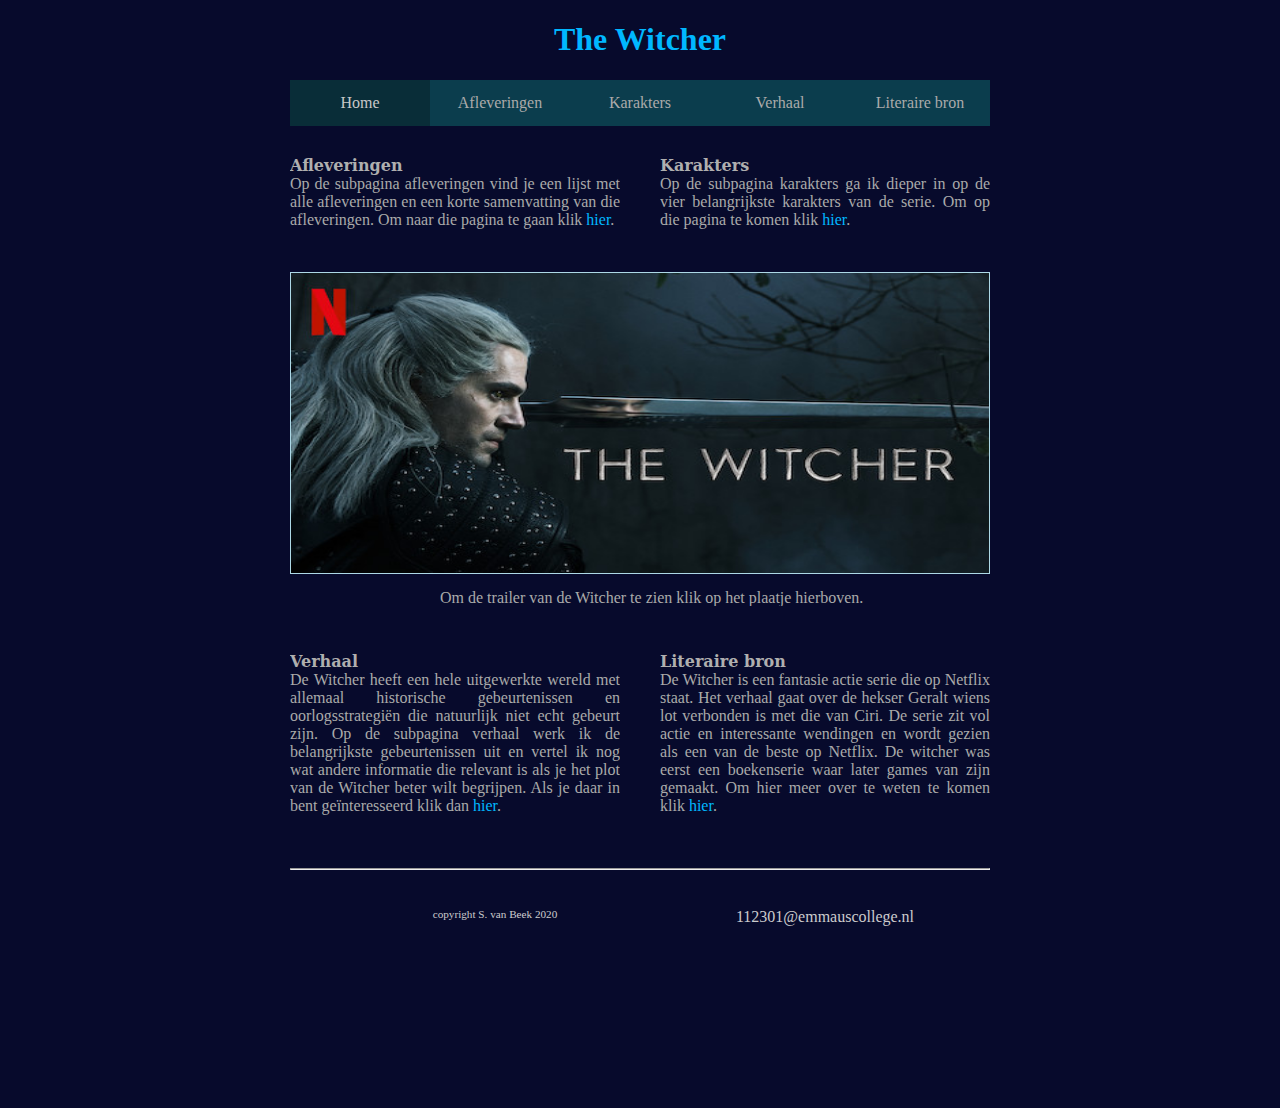
<file: index.html>
<!DOCTYPE html>

<html>

    <head>
        <link rel="stylesheet" href="style.css">
        <title>The Witcher</title>
        </head>
    <body>
        <main>
            <header>
                <h1 id="hoofdtitel" class="belangrijk veranderkleur">The Witcher</h1>
            </header>
            
            <nav>
                <ul>
                    <li><a class="active" href="index.html">Home</a></li>
                    <li><a href="afleveringen.html">Afleveringen</a></li>
                    <li><a href="karakters.html">Karakters</a></li>
                      <li><a href="verhaal.html">Verhaal</a></li>
                       <li><a href="boek.html">Literaire bron</a></li>
                </ul>
            </nav>
            
            <article>
                <p class="linkse klein"><strong>Afleveringen</strong><br> Op de subpagina afleveringen vind je een lijst met alle afleveringen en een korte samenvatting van die afleveringen. Om naar die pagina te gaan klik 
                    <a href="afleveringen.html">hier</a>.</p>
            <p class="klein"><strong>Karakters</strong><br>Op de subpagina karakters ga ik dieper in op de vier belangrijkste karakters van de serie. Om op die pagina te komen klik <a href="karakters.html">hier</a>.</p>
                    <a href="https://youtu.be/ndl1W4ltcmg" target="_blank"><img src="afbeeldingen/witcher.jpg" alt="een foto van geralt met zijn zwaard"></a>
            <p class=" linkse link-uitleg">Om de trailer van de Witcher te zien klik op het plaatje hierboven.</p>
            <p class="linkse"><strong>Verhaal</strong><br>De Witcher heeft een hele uitgewerkte wereld met allemaal historische gebeurtenissen en oorlogsstrategiën die natuurlijk niet echt gebeurt zijn. Op de subpagina verhaal werk ik de belangrijkste gebeurtenissen uit en vertel ik nog wat andere informatie die relevant is als je het plot van de Witcher beter wilt begrijpen. Als je daar in bent geïnteresseerd klik dan 
                    <a href="verhaal.html">hier</a>.</p>
            <p><strong>Literaire bron</strong><br>De Witcher is een fantasie actie serie die op Netflix staat. Het verhaal gaat over de hekser Geralt wiens lot verbonden is met die van Ciri. De serie zit vol actie en interessante wendingen en wordt gezien als een van de beste op Netflix. De witcher was eerst een boekenserie waar later games van zijn gemaakt. Om hier meer over te weten te komen klik 
                    <a href="boek.html">hier</a>.</p> 
            </article>
        
            <footer>
                <div class="ondertekst"><hr/>
                <p>112301@emmauscollege.nl</p>
                <p class="smalltext">copyright S. van Beek 2020</p>
                <div class="ondertekst">
            </footer>
        
        </main>
    
    </body>

</html>
</file>
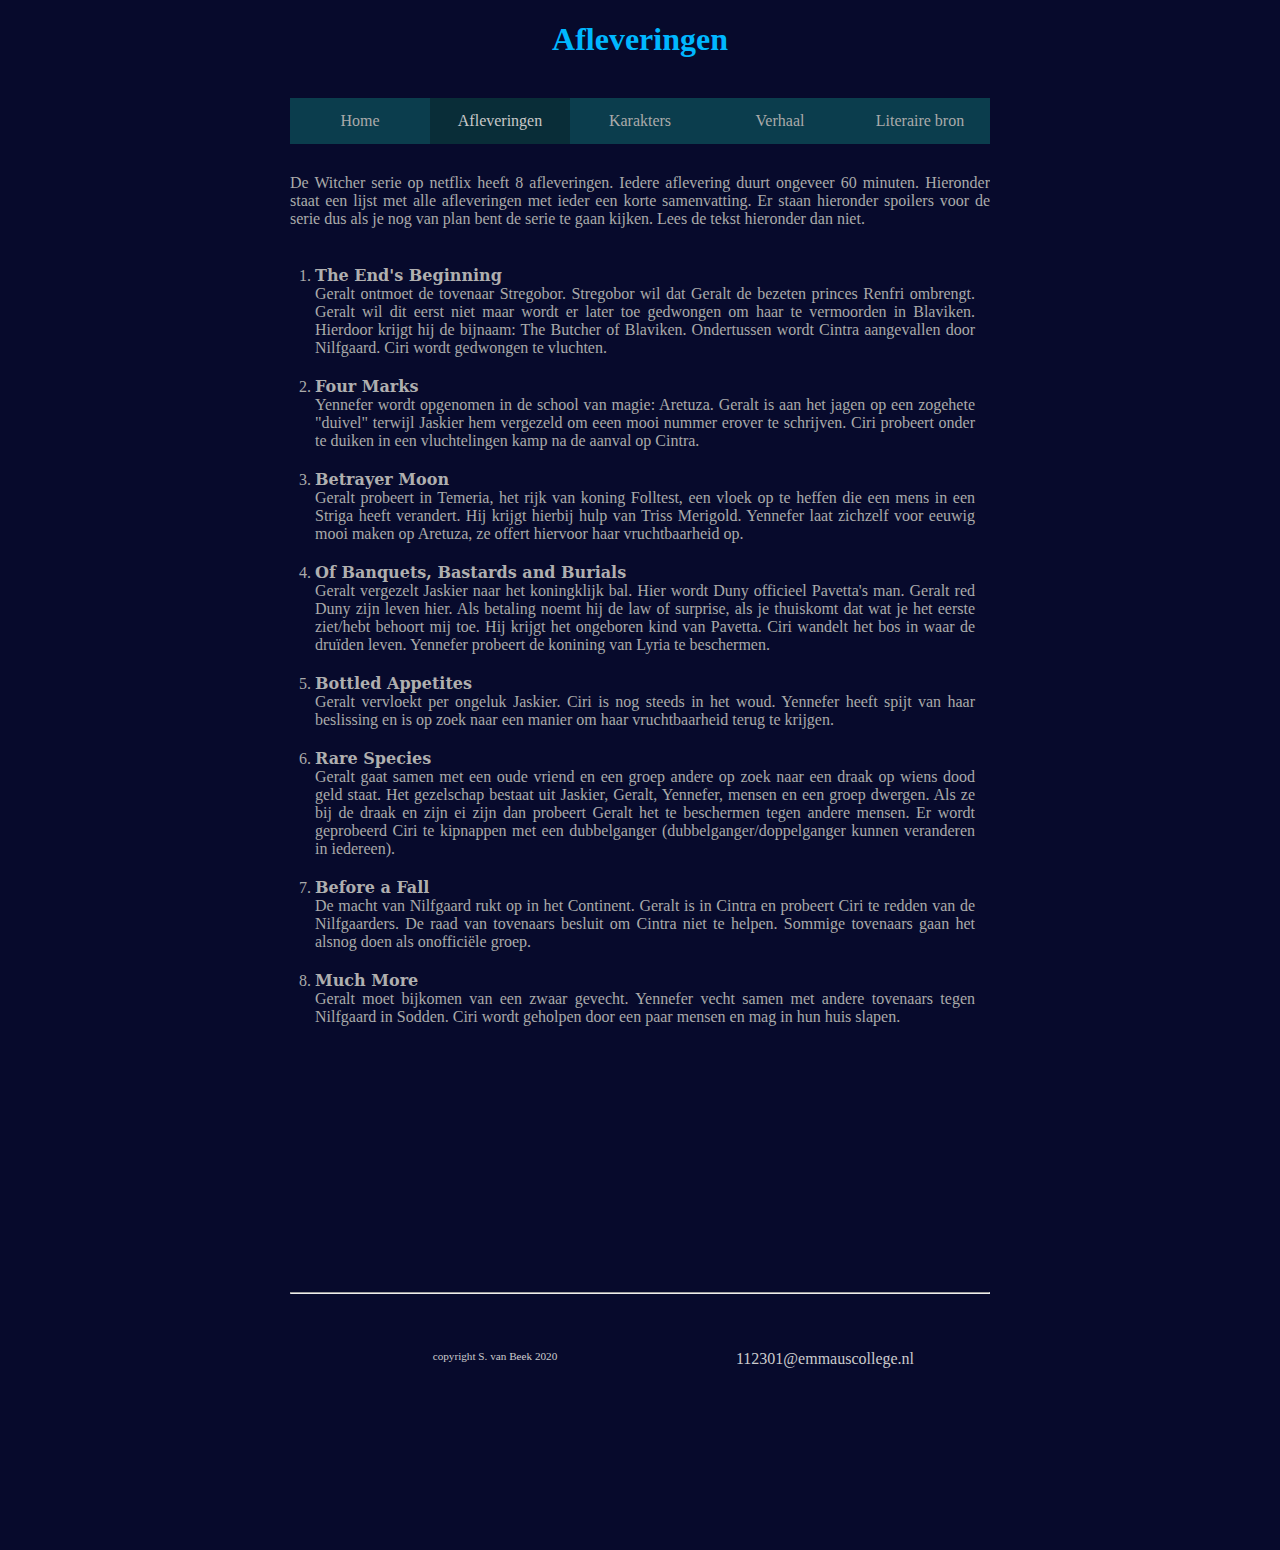
<file: afleveringen.html>
<!DOCTYPE html>

<html>

    <head>
        <link rel="stylesheet" href="style.css" />
        <title>The Witcher</title>
        <meta charset="utf-8" />
    </head>
    
    <body>
        <main>
            <header>
                <h1 class="veranderkleur">Afleveringen</h1>
                <br>
            </header>
            
            <nav>
                <ul>
                    <li><a href="index.html">Home</a></li>
                    <li><a class="active" href="afleveringen.html">Afleveringen</a></li>
                    <li><a href="karakters.html">Karakters</a></li>
                    <li><a href="verhaal.html">Verhaal</a></li>
                     <li><a href="boek.html">Literaire bron</a></li>
                </ul>
            </nav>
            
            <article>
                <p class="linkse introductie">De Witcher serie op netflix heeft 8 afleveringen. Iedere aflevering duurt ongeveer 60 minuten. Hieronder staat een lijst met alle afleveringen met ieder een korte samenvatting. Er staan hieronder spoilers voor de serie dus als je nog van plan bent de serie te gaan kijken. Lees de tekst hieronder dan niet.
            <ol>
                <li class="slide-left"><strong>The End's Beginning</strong><br>
                    Geralt ontmoet de tovenaar Stregobor. Stregobor wil dat Geralt de bezeten princes Renfri ombrengt. Geralt wil dit eerst niet maar wordt er later toe gedwongen om haar te vermoorden in Blaviken. Hierdoor krijgt hij de bijnaam: The Butcher of Blaviken. Ondertussen wordt Cintra aangevallen door Nilfgaard. Ciri wordt gedwongen te vluchten.
                </li><li class="slide-right"><strong>Four Marks</strong> <br>
                    Yennefer wordt opgenomen in de school van magie: Aretuza. Geralt is aan het jagen op een zogehete "duivel" terwijl Jaskier hem vergezeld om eeen mooi nummer erover te schrijven. Ciri probeert onder te duiken in een vluchtelingen kamp na de aanval op Cintra.
                </li><li class="slide-left"><strong>Betrayer Moon</strong> <br>
                    Geralt probeert in Temeria, het rijk van koning Folltest, een vloek op te heffen die een mens in een Striga heeft verandert. Hij krijgt hierbij hulp van Triss Merigold. Yennefer laat zichzelf voor eeuwig mooi maken op Aretuza, ze offert hiervoor haar vruchtbaarheid op.
                </li><li class="slide-right"><strong>Of Banquets, Bastards and Burials</strong><br>
                    Geralt vergezelt Jaskier naar het koningklijk bal. Hier wordt Duny officieel Pavetta's man. Geralt red Duny zijn leven hier. Als betaling noemt hij de law of surprise, als je thuiskomt dat wat je het eerste ziet/hebt behoort mij toe. Hij krijgt het ongeboren kind van Pavetta. Ciri wandelt het bos in waar de druïden leven. Yennefer probeert de konining van Lyria te beschermen.
                </li><Li class="slide-left"><strong>Bottled Appetites</strong> <br>
                    Geralt vervloekt per ongeluk Jaskier. Ciri is nog steeds in het woud. Yennefer heeft spijt van haar beslissing en is op zoek naar een manier om haar vruchtbaarheid terug te krijgen.
                </li><li class="slide-right"><strong>Rare Species</strong> <br>
                    Geralt gaat samen met een oude vriend en een groep andere op zoek naar een draak op wiens dood geld staat. Het gezelschap bestaat uit Jaskier, Geralt, Yennefer, mensen en een groep dwergen. Als ze bij de draak en zijn ei zijn dan probeert Geralt het te beschermen tegen andere mensen. Er wordt geprobeerd Ciri te kipnappen met een dubbelganger (dubbelganger/doppelganger kunnen veranderen in iedereen).
                </li><li class="slide-left"><strong>Before a Fall</strong> <br>
                    De macht van Nilfgaard rukt op in het Continent. Geralt is in Cintra en probeert Ciri te redden van de Nilfgaarders. De raad van tovenaars besluit om Cintra niet te helpen. Sommige tovenaars gaan het alsnog doen als onofficiële groep.
                </li><li class="slide-right"><strong>Much More</strong> <br>
                    Geralt moet bijkomen van een zwaar gevecht. Yennefer vecht samen met andere tovenaars tegen Nilfgaard in Sodden. Ciri wordt geholpen door een paar mensen en mag in hun huis slapen.
                </li></ol>
                </p>
            </article>
        
            <footer>
                <hr/>
                <br>
                <p>112301@emmauscollege.nl</p>
                <p class="smalltext">copyright S. van Beek 2020</p>
                <br>
            </footer>
        
        </main>
    
    </body>

</html>
</file>
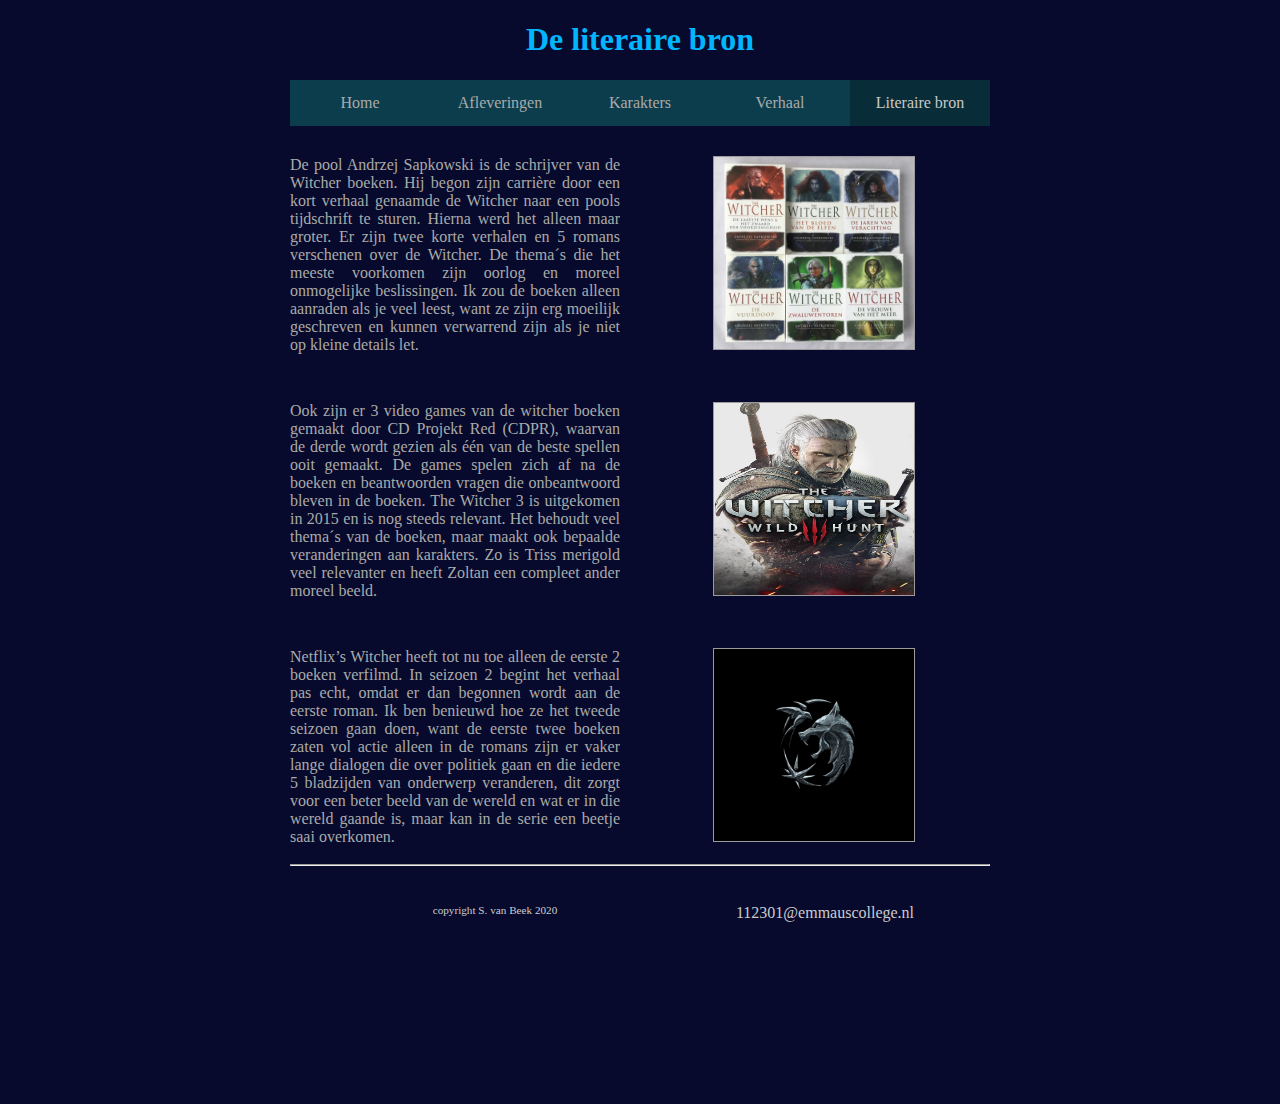
<file: boek.html>
<!DOCTYPE html>

<html>

    <head>
        <link rel="stylesheet" href="style.css">
        <title>The Witcher</title>
    </head>
    
    <body>
        <main>
            <header>
                <h1 id="hoofdtitel" class="belangrijk veranderkleur">De literaire bron</h1>
            </header>
            
            <nav>
                <ul>
                    <li><a href="index.html">Home</a></li>
                    <li><a href="afleveringen.html">Afleveringen</a></li>
                    <li><a href="karakters.html">Karakters</a></li>
                      <li><a href="verhaal.html">Verhaal</a><li>
                      <li><a class="active" href="boek.html">Literaire bron</a><li>
                </ul>
            </nav>
            
            <article>
                <p class="linkse"> De pool Andrzej Sapkowski is de schrijver van de Witcher boeken. Hij begon zijn carrière door een kort verhaal genaamde de Witcher naar een pools tijdschrift te sturen. Hierna werd het alleen maar groter. Er zijn twee korte verhalen en 5 romans verschenen over de Witcher. De thema´s die het meeste voorkomen zijn oorlog en moreel onmogelijke beslissingen. Ik zou de boeken alleen aanraden als je veel leest, want ze zijn erg moeilijk geschreven en kunnen verwarrend zijn als je niet op kleine details let. 
                </p>
                <p><img class="karakterfoto" src="afbeeldingen/witcherboeken.jpg" alt="een foto van alle Witcher boeken"> </p>
                <p class="linkse">Ook zijn er 3 video games van de witcher boeken gemaakt door CD Projekt Red (CDPR), waarvan de derde wordt gezien als één van de beste spellen ooit gemaakt. De games spelen zich af na de boeken en beantwoorden vragen die onbeantwoord bleven in de boeken. The Witcher 3 is uitgekomen in 2015 en is nog steeds relevant. Het behoudt veel thema´s van de boeken, maar maakt ook bepaalde veranderingen aan karakters. Zo is Triss merigold veel relevanter en heeft Zoltan een compleet ander moreel beeld. 
                </p>
                <p> <img class="karakterfoto" src="afbeeldingen/game.jpeg" alt="een foto van de cover van de Witcher 3"> </p>
                <p class="linkse">Netflix’s Witcher heeft tot nu toe alleen de eerste 2 boeken verfilmd. In seizoen 2 begint het verhaal pas echt, omdat er dan begonnen wordt aan de eerste roman. Ik ben benieuwd hoe ze het tweede seizoen gaan doen, want de eerste twee boeken zaten vol actie alleen in de romans zijn er vaker lange dialogen die over politiek gaan en die iedere 5 bladzijden van onderwerp veranderen, dit zorgt voor een beter beeld van de wereld en wat er in die wereld gaande is, maar kan in de serie een beetje saai overkomen. 
                </p>       
                <p> <img class="karakterfoto" src="afbeeldingen/witcher-logo.png" alt="het Witcher logo van Netflix"> </p>

            </article>

        
            <footer>
                <hr/>
                <p>112301@emmauscollege.nl</p>
               <p class="smalltext">copyright S. van Beek 2020</p>
            </footer>
        
        </main>
    
    </body>

</html>
</file>
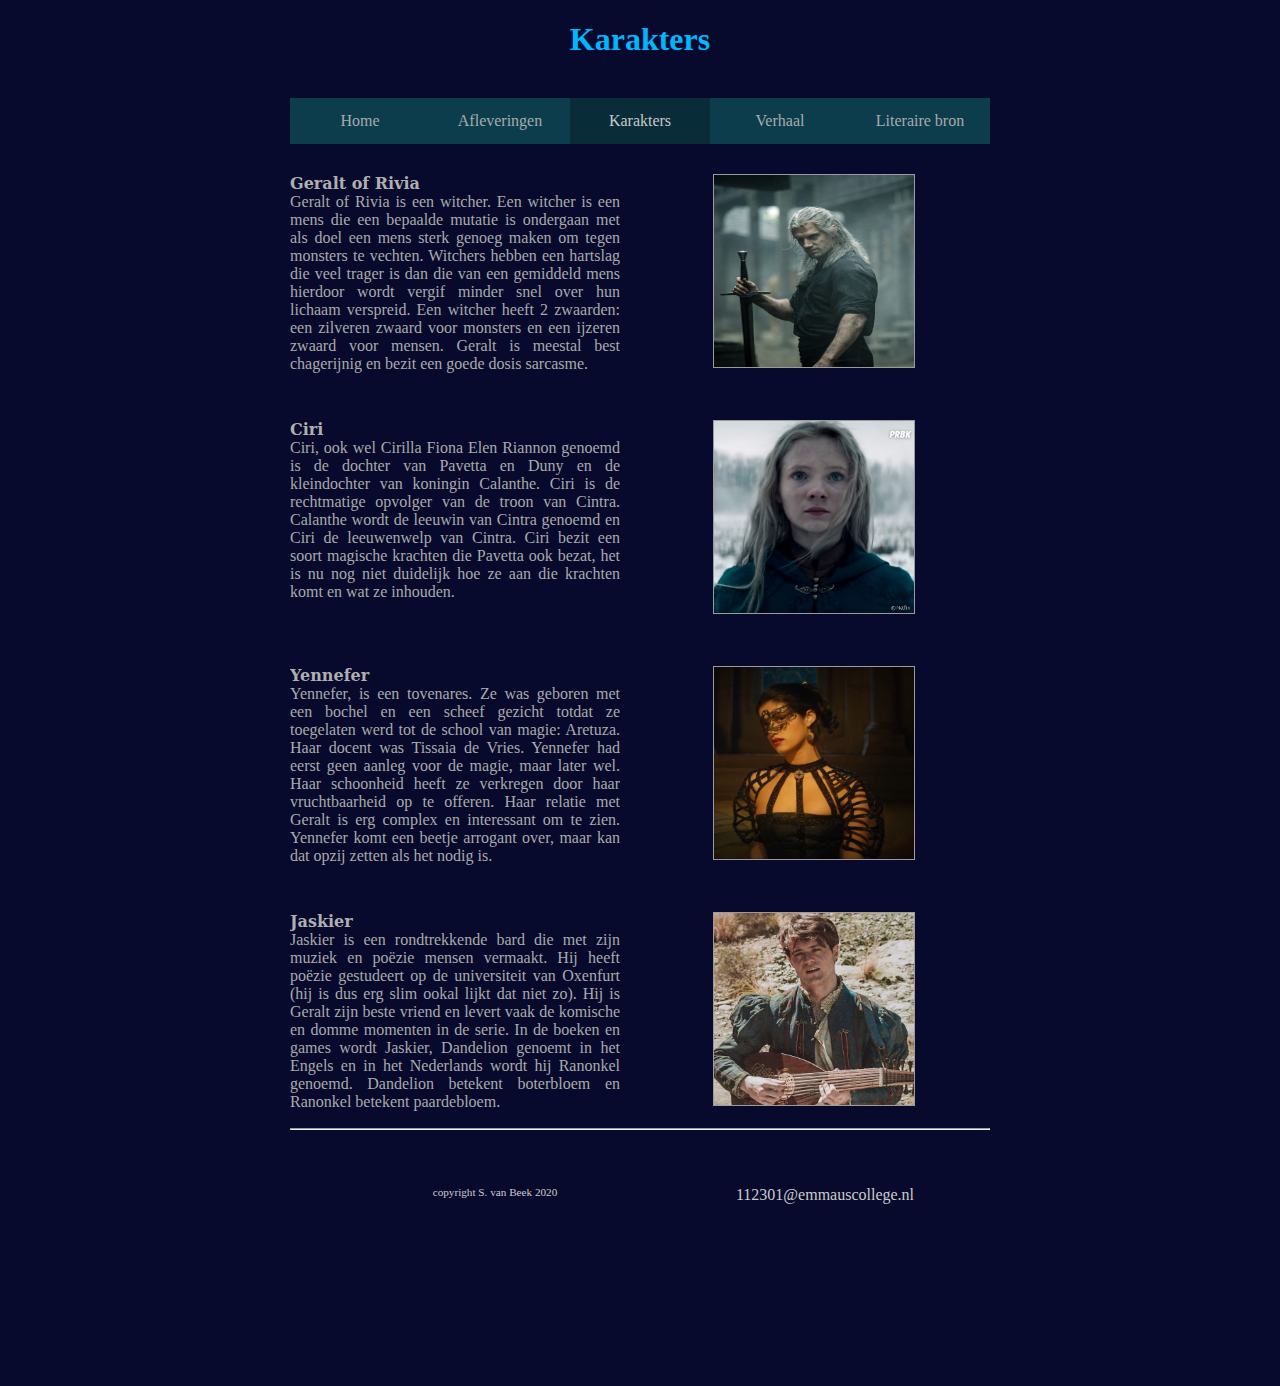
<file: karakters.html>
<!DOCTYPE html>

<html>

    <head>
        <link rel="stylesheet" href="style.css">
        <title>The Witcher</title>
    </head>
    
    <body>
        <main>
            <header>
                <h1 class="veranderkleur">Karakters</h1>
                <br>
            </header>
            
            <nav>
                <ul>
                     <li><a href="index.html">Home</a></li>
                    <li><a  href="afleveringen.html">Afleveringen</a></li>
                    <li><a class="active" href="karakters.html">Karakters</a></li>
                    <li><a href="verhaal.html">Verhaal</a></li>
                     <li><a href="boek.html">Literaire bron</a></li>
                </ul>
            </nav>
            
            
            <article>
                <p class="linkse"> <strong>Geralt of Rivia</strong> <br> Geralt of Rivia is een witcher. Een witcher is een mens die een bepaalde mutatie is ondergaan met als doel een mens sterk genoeg maken om tegen monsters te vechten. Witchers hebben een hartslag die veel trager is dan die van een gemiddeld mens hierdoor wordt vergif minder snel over hun lichaam verspreid. Een witcher heeft 2 zwaarden: een zilveren zwaard voor monsters en een ijzeren zwaard voor mensen. Geralt is meestal best chagerijnig en bezit een goede dosis sarcasme. 
                </p>
                <p><img class="karakterfoto" src="afbeeldingen/geralt.jpg" alt="een foto van Geralt"></p>
                <p class="linkse"><strong>Ciri</strong><br>Ciri, ook wel Cirilla Fiona Elen Riannon genoemd is de dochter van Pavetta en Duny en de kleindochter van koningin Calanthe. Ciri is de rechtmatige opvolger van de troon van Cintra. Calanthe wordt de leeuwin van Cintra genoemd en Ciri de leeuwenwelp van Cintra. Ciri bezit een soort magische krachten die Pavetta ook bezat, het is nu nog niet duidelijk hoe ze aan die krachten komt en wat ze inhouden. 
                </p>
                <p> <img class="karakterfoto" src="afbeeldingen/ciri.jpg" alt="een foto van Ciri"></p>
                <p class="linkse"><strong>Yennefer</strong><br>Yennefer, is een tovenares. Ze was geboren met een bochel en een scheef gezicht totdat ze toegelaten werd tot de school van magie: Aretuza. Haar docent was Tissaia de Vries. Yennefer had eerst geen aanleg voor de magie, maar later wel. Haar schoonheid heeft ze verkregen door haar vruchtbaarheid op te offeren. Haar relatie met Geralt is erg complex en interessant om te zien. Yennefer komt een beetje arrogant over, maar kan dat opzij zetten als het nodig is.
                </p>
                <p> <img class="karakterfoto" src="afbeeldingen/yennefer.jpg" alt="een foto van Yennefer"> </p>
                <p class="linkse"><strong>Jaskier</strong><br> Jaskier is een rondtrekkende bard die met zijn muziek en poëzie mensen vermaakt. Hij heeft poëzie gestudeert op de universiteit van Oxenfurt (hij is dus erg slim ookal lijkt dat niet zo). Hij is Geralt zijn beste vriend en levert vaak de komische en domme momenten in de serie. In de boeken en games wordt Jaskier, Dandelion genoemt in het Engels en in het Nederlands wordt hij Ranonkel genoemd. Dandelion betekent boterbloem en Ranonkel betekent paardebloem. 
                </p>
                <p><img class="karakterfoto" src="afbeeldingen/jaskier.png" alt="een foto van Jaskier"></p>
           </article>
        
            <footer>
                <hr/>
                <br>
                <p>112301@emmauscollege.nl</p>
                <p class="smalltext">copyright S. van Beek 2020</p>
                <br>
            </footer>
        
        </main>
    
    </body>

</html>
</file>
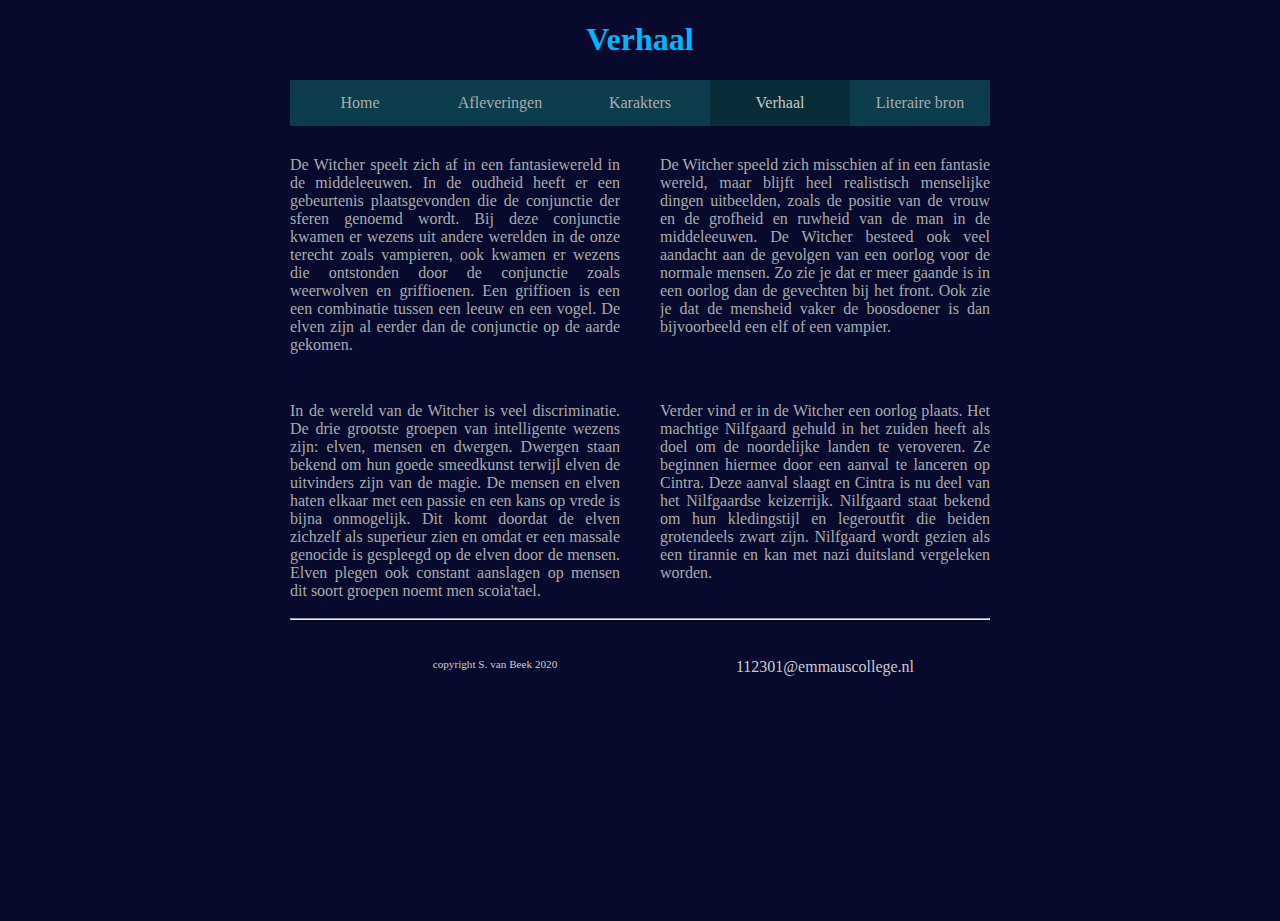
<file: verhaal.html>
<!DOCTYPE html>

<html>

    <head>
        <link rel="stylesheet" href="style.css">
        <title>The Witcher</title>
    </head>
    
    <body>
        <main>
            <header>
                <h1 id="hoofdtitel" class="belangrijk veranderkleur">Verhaal</h1>
            </header>
            
            <nav>
                <ul>
                    <li><a href="index.html">Home</a></li>
                    <li><a href="afleveringen.html">Afleveringen</a></li>
                    <li><a href="karakters.html">Karakters</a></li>
                      <li><a class="active" href="verhaal.html">Verhaal</a></li> 
                      <li><a href="boek.html">Literaire bron</a></li>

                </ul>
            </nav>
            
            <article>
                <p class="linkse">De Witcher speelt zich af in een fantasiewereld in de middeleeuwen. In de oudheid heeft er een gebeurtenis plaatsgevonden die de conjunctie der sferen genoemd wordt. Bij deze conjunctie kwamen er wezens uit andere werelden in de onze terecht zoals vampieren, ook kwamen er wezens die ontstonden door de conjunctie zoals weerwolven en griffioenen. Een griffioen is een een combinatie tussen een leeuw en een vogel. De elven zijn al eerder dan de conjunctie op de aarde gekomen.
                </p>
                <p>De Witcher speeld zich misschien af in een fantasie wereld, maar blijft heel realistisch menselijke dingen uitbeelden, zoals de positie van de vrouw en de grofheid en ruwheid van de man in de middeleeuwen. De Witcher besteed ook veel aandacht aan de gevolgen van een oorlog voor de normale mensen. Zo zie je dat er meer gaande is in een oorlog dan de gevechten bij het front. Ook zie je dat de mensheid vaker de boosdoener is dan bijvoorbeeld een elf of een vampier.
                </p>
                <p class="linkse">In de wereld van de Witcher is veel discriminatie. De drie grootste groepen van intelligente wezens zijn: elven, mensen en dwergen. Dwergen staan bekend om hun goede smeedkunst terwijl elven de uitvinders zijn van de magie. De mensen en elven haten elkaar met een passie en een kans op vrede is bijna onmogelijk. Dit komt doordat de elven zichzelf als superieur zien en omdat er een massale genocide is gespleegd op de elven door de mensen. Elven plegen ook constant aanslagen op mensen dit soort groepen noemt men scoia'tael.
                </p>
                <p>Verder vind er in de Witcher een oorlog plaats. Het machtige Nilfgaard gehuld in het zuiden heeft als doel om de noordelijke landen te veroveren. Ze beginnen hiermee door een aanval te lanceren op Cintra. Deze aanval slaagt en Cintra is nu deel van het Nilfgaardse keizerrijk. Nilfgaard staat bekend om hun kledingstijl en legeroutfit die beiden grotendeels zwart zijn. Nilfgaard wordt gezien als een tirannie en kan met nazi duitsland vergeleken worden.
                </p>
            </article>
        
            <footer>
                <hr/>
                <p>112301@emmauscollege.nl</p>
               <p class="smalltext">copyright S. van Beek 2020</p>
            </footer>
        
        </main>
    
    </body>

</html>
</file>
<file: style.css>
/* Basislayout */

html, body {
    height: 100%;
    padding: 0;
    background-color: rgb(7, 10, 44);  
    
    color: #cccccc;
    font: Verdana, Arial, Sans-Serif;
}


main {
    margin: 0 auto;
    width: 700px;
    position: relative;
}


article {
    text-align:justify;
    color:rgb(170,170,170);
}

p {float:right;
    width:330px;
    height:200px;
    margin-top:30px;
    overflow-x:hidden;
    overflow-y:auto;}

p.linkse {float:left;
margin-right:15px;}

header {
    color:rgb(0, 183, 255);
    text-align: center;
font-family:'Trebuchet MS', trebuchet;}


footer {
    text-align: center;
    padding-bottom: 10px;
    clear: both;
}

/* afleveringen */

ol {float: left;
width:700px;
padding-left:5px;
margin:0px;}

article li {margin:20px;
margin-top:6px;}

.introductie {height: 70px;
width:700px;}

/* foto stijlen */

img {width:150px;
height:100px;
float:right;
margin-left:5px;
margin-bottom: 5px;
margin-right:75px;}

.karakterfoto {width:200px;
height:192px;
border: rgb(155,155,155) 1px solid;}

a img {clear:both;
width:698px;
height:300px;
margin-right:0px;
border: 1px solid lightblue;}

/* links en speciale tags */

.smalltext {
    font-size: 0.7em;
}

a {
    color:rgb(0, 183, 255);
    text-decoration: none;
}

a:hover {
    text-decoration:underline;
}

/* ik heb ervoor gekozen om kleine titels niet met h tag te doen, maar met de strong tag*/
strong {color: rgb(175,175,175);
font-family: georgia, 'serif';}

.klein {height:100px;}

.link-uitleg {height:17px;
width:500px;
margin-left: 150px;
margin-top:10px;}

/* navigatiebalk */

nav ul {
    list-style-type: none;
    margin: auto;
    padding: 0;
    background-color:rgb(11, 61, 77);
    overflow: hidden;
}

nav ul li {
    float: left;
    width:20%;
}

nav li a {
    display: block;
    color:rgb(170,170,170);
    text-align: center;
    padding: 14px 16px;
    text-decoration: none;
}

nav li a:hover {
    background-color:rgb(15, 75, 95);
}

nav li a.active {
    color:rgb(200, 200, 200);
    background-color:rgb(9, 45, 56);
}

/* special effects */

@keyframes veranderkleur{0% {color:rgb(7, 10, 44);} 
100% {color:rgb(0, 183, 255);}}

.veranderkleur {animation: veranderkleur 8s}

@keyframes slide-left { 0% {position:relative; right:1000px;
} 100% {position:relative; right:0px;}}
.slide-left {animation: slide-left 3s}

@keyframes slide-right { 0% {position:relative; left:1000px;
} 100% {position:relative; left:0px;}}
.slide-right {animation: slide-right 3s}
</file>
